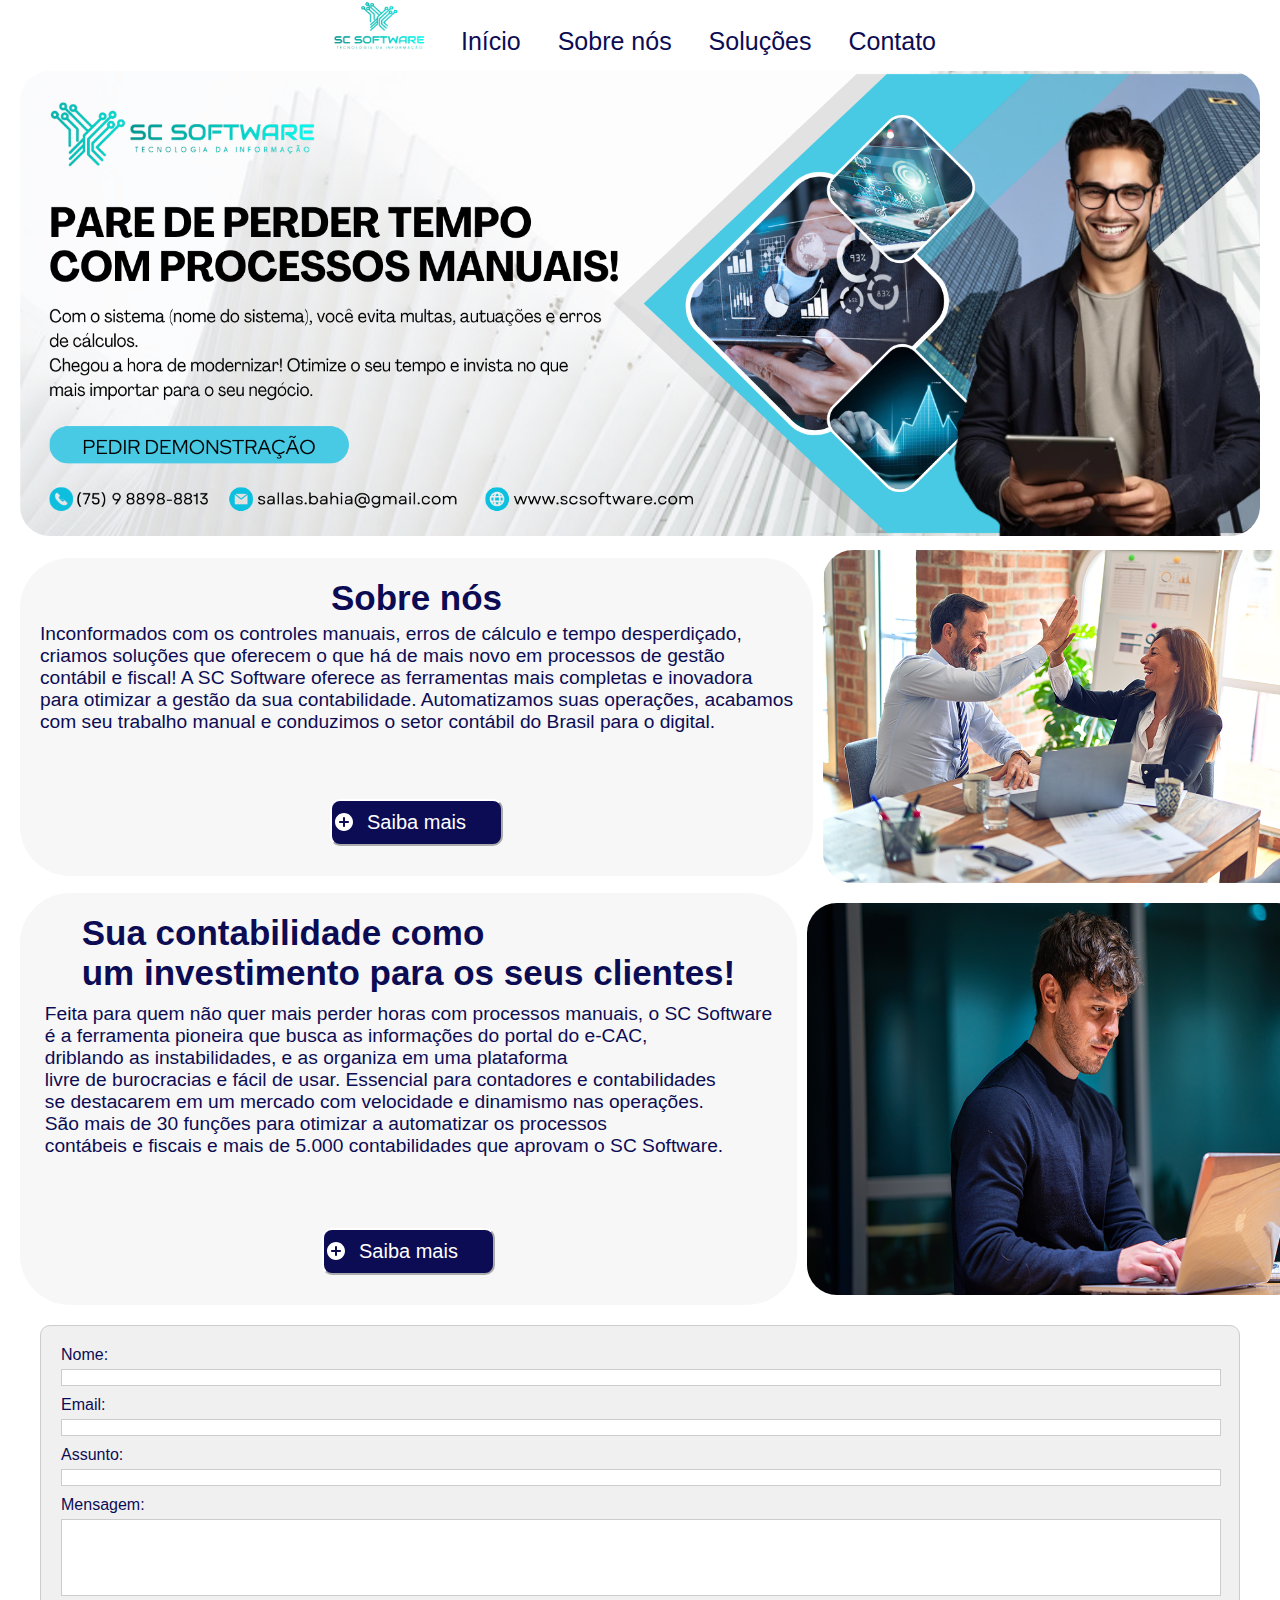
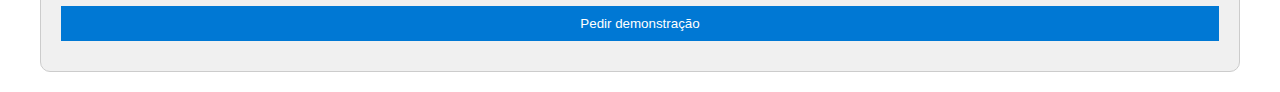
<file: index.html>
<!DOCTYPE html>
<html lang="pt-BR">
    <head>
        <meta charset="UTF-8">
        <meta name="viewport" content="width=device-width, initial-scale=1.0">
        <title>SC Software | Gestão Fiscal</title>
        <link rel="stylesheet" type= "text/css" href="css/folhadeestilo.css">
    </head>

    <body class="color-page">
        <div class="container-principal">
            <header>
                <nav id="menu">
                    <ul>
                        <li><img src="imagem/logo.png" alt="Logo da empresa" width="100" height="50"></li>
                        <li><a href="index.html">Início</a></li>
                        <li><a href="sobrenos.html">Sobre nós</a></li>
                        <li><a href="solucoes.html">Soluções</a></li>
                        <li><a href="contato.html">Contato</a></li>
                    </ul>
                </nav>
            </header>
        </div>
            <section id="banner">
                <a href="contato.html">
                    <img src="imagem/banner-topo.png" alt="banner-topo"/>
                </a>
            </section>

        <section class="sobrenos-pai"> 
            <div class="caixa-sobrenois">
                <h2>Sobre nós</h2>
                <p>Inconformados com os controles manuais, erros de cálculo e tempo desperdiçado,<br>
                    criamos soluções que oferecem o que há de mais novo em processos de gestão<br>
                    contábil e fiscal! A SC Software oferece as ferramentas mais completas e inovadora<br> 
                    para otimizar a gestão da sua contabilidade. Automatizamos suas operações, acabamos<br> 
                    com seu trabalho manual e conduzimos o setor contábil do Brasil para o digital.
                </p>
                <a href="sobrenos.html">
                    <button class="saibamais">
                    Saiba mais
                    </button>
                </a>
                    
            </div>
            <div class="img-sobre">
                <img src="imagem/divsobre.png" alt="imagem aleatoria"/>
            </div>
        </section>

        <section class="solucoes">
            <div class="caixa-solucoes"> 
                <h2>Sua contabilidade como<br> um investimento para os seus clientes!</h2>
                <p>Feita para quem não quer mais perder horas com processos manuais, o SC Software <br>
                    é a ferramenta pioneira que busca as informações  do portal do e-CAC,<br>
                    driblando as instabilidades, e as organiza em uma plataforma<br> 
                    livre de burocracias e fácil de usar. Essencial para contadores e contabilidades<br> 
                    se destacarem em um mercado com velocidade e dinamismo nas operações.<br>
                    São mais de 30 funções para otimizar a automatizar os processos <br>
                    contábeis e fiscais e mais de 5.000 contabilidades que aprovam o SC Software.
                </p>
                    
                <a href="solucoes.html">
                    <button class="saibamais">
                    Saiba mais
                    </button>
                </a>
                        
            </div>
            <div class="img-solucoes">
                <img src="imagem/img-solucoes.png" alt="imagem aleatoria"/>
            </div>
        </section>

                <footer>
                    <form action="enviar.py" method="post"> <!-- decidir se será em python ou javascript-->
                        <div>
                        <label for="nome">Nome:</label>
                        <input type="text" id="nome" name="nome" required>
                        </div>

                        <div>
                        <label for="email">Email:</label>
                        <input type="email" id="email" name="email" required>
                        </div>

                        <div>
                        <label for="assunto">Assunto:</label>
                        <input type="text" id="assunto" name="assunto" required>
                        </div>

                        <div>
                        <label for="mensagem">Mensagem:</label>
                        <textarea id="mensagem" name="mensagem" rows="5" cols="40" required></textarea>
                        </div>

                        <div>
                        <input type="submit" value="Pedir demonstração">
                        </div>
                    </form>
                </footer>
    </body>
</html>
</file>
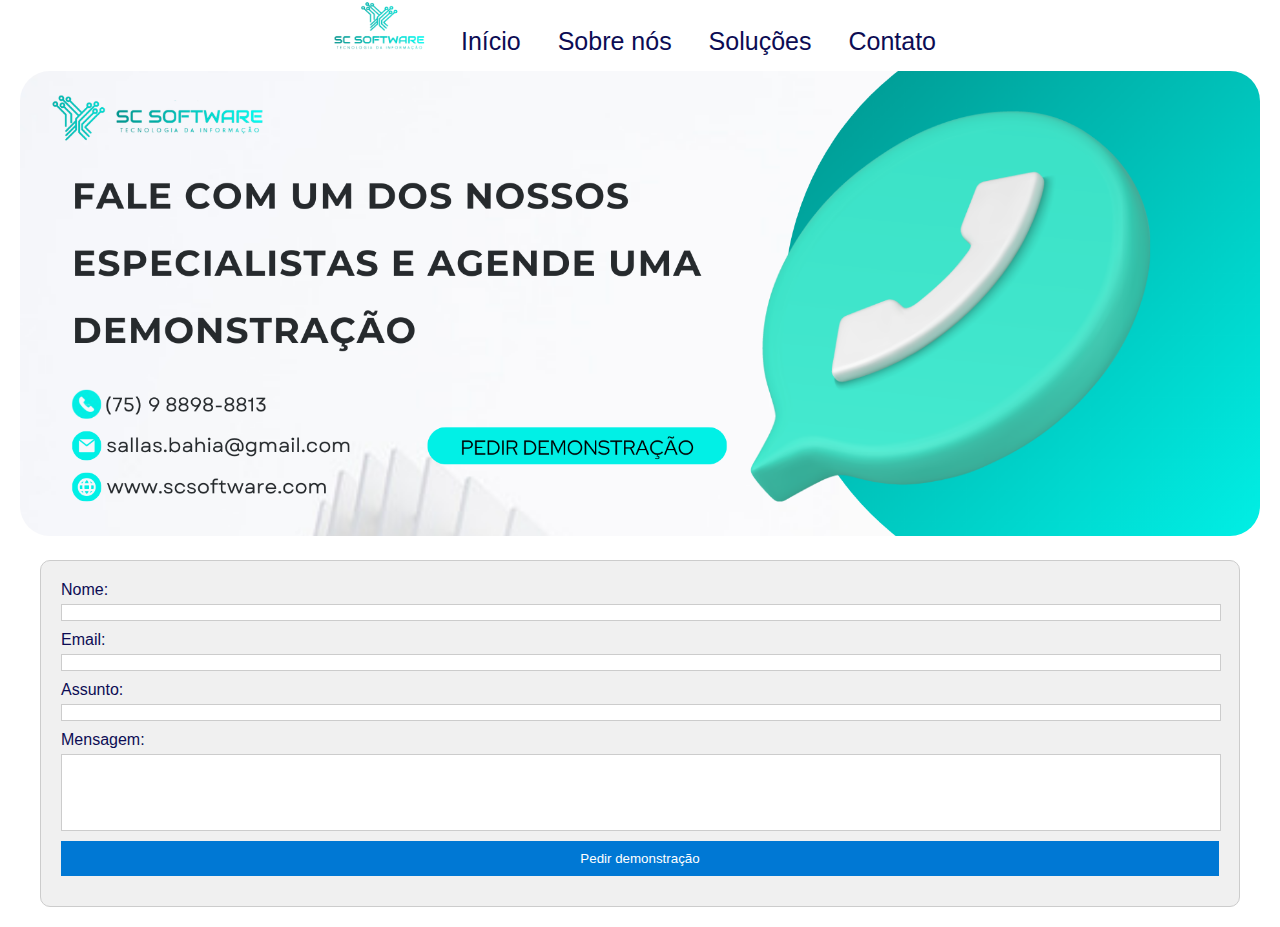
<file: contato.html>
<!DOCTYPE html>
<html lang="pt-BR">
    <head>
        <meta charset="UTF-8">
        <meta name="viewport" content="width=device-width, initial-scale=1.0">
        <title>Contato | SC Software</title>
        <link rel="stylesheet" type= "text/css" href="css/folhadeestilo.css">
    </head>

    <body class="color-page">
        <div class="container-principal">
            <header>
                <nav id="menu">
                    <ul>
                        <li><img src="imagem/logo.png" alt="Logo da empresa" width="100" height="50"></li>
                        <li><a href="index.html">Início</a></li>
                        <li><a href="sobrenos.html">Sobre nós</a></li>
                        <li><a href="solucoes.html">Soluções</a></li>
                        <li><a href="contato.html">Contato</a></li>
                    </ul>
                </nav>
            </header>
        </div>
            <section id="banner">
                <img src="imagem/contato.png" alt="banner contato">
            </section>
                <footer>
                    <form action="enviar.py" method="post"> <!-- decidir se será em python ou javascript-->
                        <div>
                            <label for="nome">Nome:</label>
                            <input type="text" id="nome" name="nome" required>
                        </div>
        
                        <div>
                            <label for="email">Email:</label>
                            <input type="email" id="email" name="email" required>
                        </div>
        
                        <div>
                            <label for="assunto">Assunto:</label>
                            <input type="text" id="assunto" name="assunto" required>
                        </div>
        
                        <div>
                            <label for="mensagem">Mensagem:</label>
                            <textarea id="mensagem" name="mensagem" rows="5" cols="40" required></textarea>
                        </div>
        
                        <div>
                            <input type="submit" value="Pedir demonstração">
                        </div>
                    </form>
                </footer>
    </body>
</html>
</file>
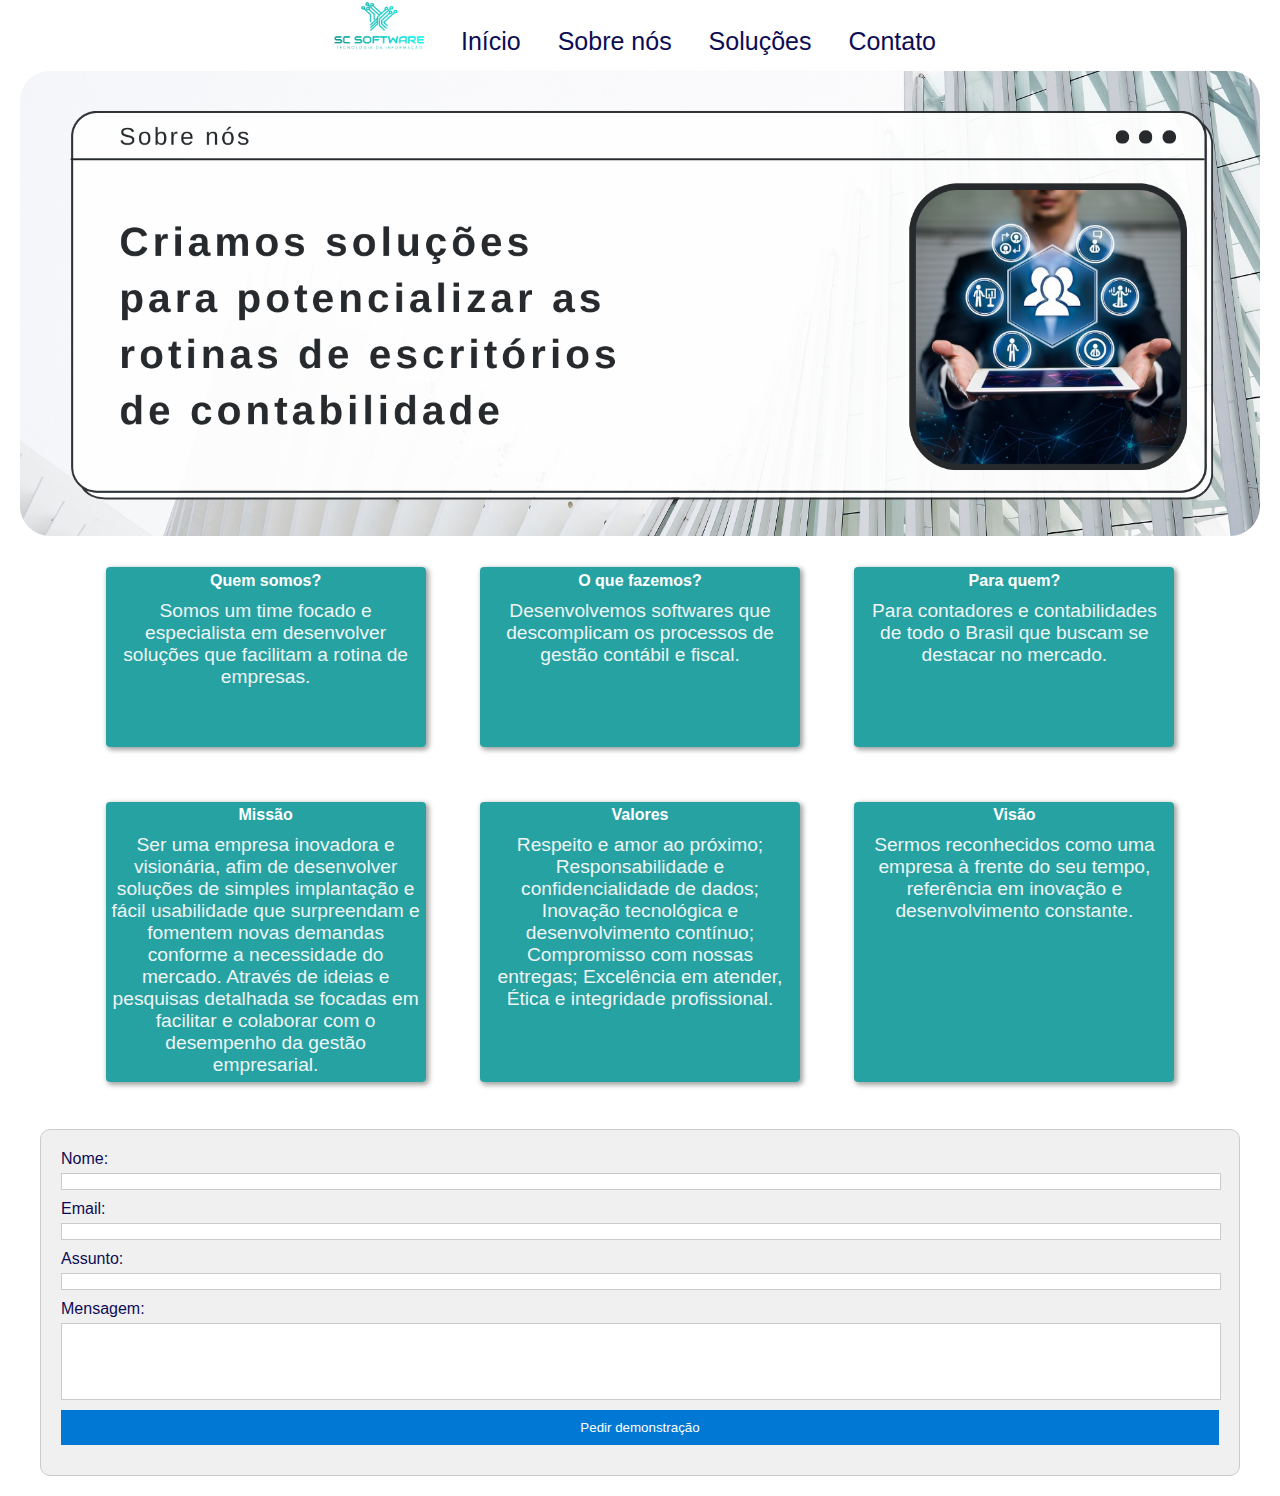
<file: sobrenos.html>
<!DOCTYPE html>
<html lang="pt-BR">
    <head>
        <meta charset="UTF-8">
        <meta name="viewport" content="width=device-width, initial-scale=1.0">
        <title>Sobre nós | SC Software</title>
        <link rel="stylesheet" type= "text/css" href="css/folhadeestilo.css">
    </head>

    <body class="color-page">
        <div class="container-principal" id="topo">
            <header>
                <nav id="menu">
                    <ul>
                        <li><img src="imagem/logo.png" alt="Logo da empresa" width="100" height="50"></li>
                        <li><a href="index.html">Início</a></li>
                        <li><a href="sobrenos.html">Sobre nós</a></li>
                        <li><a href="solucoes.html">Soluções</a></li>
                        <li><a href="contato.html">Contato</a></li>
                    </ul>
                </nav>
            </header>
        </div>
        <section id="banner">
            <img src="imagem/banner-sobrenos.png" alt="banner sobre nós">
        </section>
            <section>
                <div>
                    <div class="caixa">
                        <div class="caixa-principal">
                                <div class="subcaixa">
                                    <h3>Quem somos?</b></h3>
                                    <p>Somos um time focado e especialista em desenvolver soluções que facilitam a rotina de empresas.</p>
                                </div>
                        </div>

                        <div class="caixa-principal">
                                <div class="subcaixa">
                                    <h3><b>O que fazemos?</b></h3>
                                    <p>Desenvolvemos softwares que descomplicam os processos de gestão contábil e fiscal.</p>
                                </div>
                        </div>

                        <div class="caixa-principal">
                            <div class="subcaixa">
                                <h3><b>Para quem?</b></h3>
                                <p>Para contadores e contabilidades de todo o Brasil que buscam se destacar no mercado.</p>
                            </div>
                        </div>
                    </div>

                    <div class="caixa2">
                        <div class="caixa-principal">
                            <div class="subcaixa2">
                                <h3><b>Missão</b></h3>
                                <p>Ser uma empresa inovadora e visionária, afim de desenvolver soluções de simples implantação e
                                fácil usabilidade que surpreendam e fomentem novas demandas conforme a necessidade do mercado. 
                                Através de ideias e pesquisas detalhada se focadas em facilitar e colaborar com o desempenho da gestão empresarial.</p>
                            </div>
                        </div>

                        <div class="caixa-principal">
                            <div class="subcaixa2">
                                <h3><b>Valores</b></h3>
                                <p>Respeito e amor ao próximo; Responsabilidade e confidencialidade de dados; Inovação tecnológica e 
                                desenvolvimento contínuo; Compromisso com nossas entregas; Excelência em atender, Ética e integridade profissional.</p>
                            </div>
                        </div>

                        <div class="caixa-principal">
                            <div class="subcaixa2">
                                <h3><b>Visão</b></h3>    
                                <p>Sermos reconhecidos como uma empresa à frente do seu tempo, referência em inovação e desenvolvimento constante.</p>
                            
                            </div>
                        </div>
                    </div>
                </div>
            </section>
            <footer>
                <form action="enviar.py" method="post"> <!-- decidir se será em python ou javascript-->
                    <div>
                    <label for="nome">Nome:</label>
                    <input type="text" id="nome" name="nome" required>
                    </div>

                    <div>
                    <label for="email">Email:</label>
                    <input type="email" id="email" name="email" required>
                    </div>

                    <div>
                    <label for="assunto">Assunto:</label>
                    <input type="text" id="assunto" name="assunto" required>
                    </div>

                    <div>
                    <label for="mensagem">Mensagem:</label>
                    <textarea id="mensagem" name="mensagem" rows="5" cols="40" required></textarea>
                    </div>

                    <div>
                    <input type="submit" value="Pedir demonstração">
                    </div>
                </form>
            </footer>
    </body>
</html>
</file>
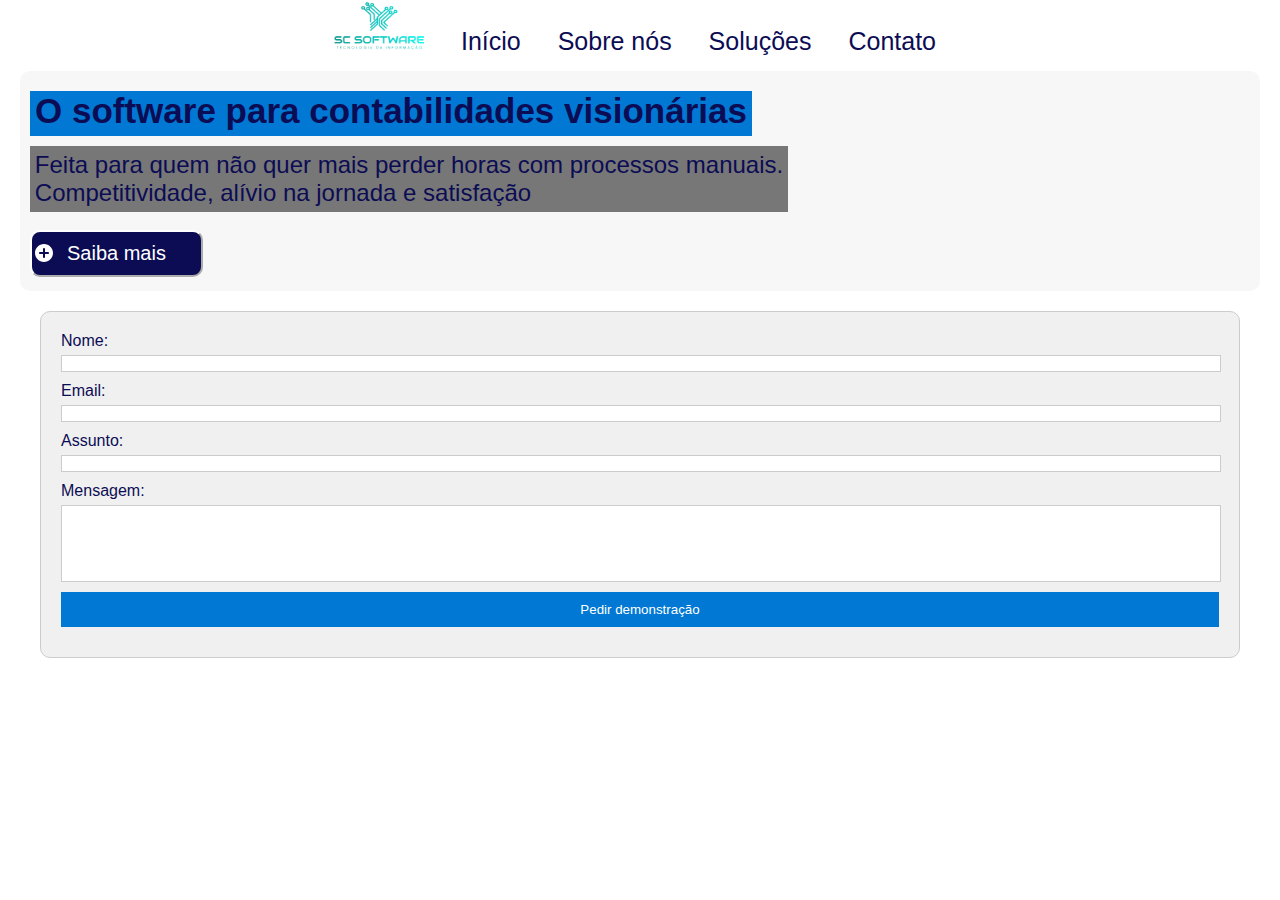
<file: solucoes.html>
<!DOCTYPE html>
<html lang="pt-BR">
    <head>
        <meta charset="UTF-8">
        <meta name="viewport" content="width=device-width, initial-scale=1.0">
        <title>Soluções | SC Software</title>
        <link rel="stylesheet" type= "text/css" href="css/folhadeestilo.css">
    </head>

    <body class="color-page">
        <div class="container-principal">
            <header>
                <nav id="menu">
                    <ul>
                        <li><img src="imagem/logo.png" alt="Logo da empresa" width="100" height="50"></li>
                        <li><a href="index.html">Início</a></li>
                        <li><a href="sobrenos.html">Sobre nós</a></li>
                        <li><a href="solucoes.html">Soluções</a></li>
                        <li><a href="contato.html">Contato</a></li>
                    </ul>
                </nav>
            </header>
        </div>
        <section class="topo-solucoes">
                <div class="caixa-principal-solucoes">
                    <h1>O software para contabilidades visionárias</h1>
                        <p>Feita para quem não quer mais perder horas com processos manuais.<br>
                        Competitividade, alívio na jornada e satisfação</p>
                        <a href="contato.html">
                            <button class="saibamais">
                            Saiba mais
                            </button>
                        </a>
                </div>
        </section>
        <div>
            <footer>
                <form action="enviar.py" method="post"> <!-- decidir se será em python ou javascript-->
                    <div>
                        <label for="nome">Nome:</label>
                        <input type="text" id="nome" name="nome" required>
                    </div>

                    <div>
                        <label for="email">Email:</label>
                        <input type="email" id="email" name="email" required>
                    </div>

                    <div>
                        <label for="assunto">Assunto:</label>
                        <input type="text" id="assunto" name="assunto" required>
                    </div>

                    <div>
                        <label for="mensagem">Mensagem:</label>
                        <textarea id="mensagem" name="mensagem" rows="5" cols="40" required></textarea>
                    </div>

                    <div>
                        <input type="submit" value="Pedir demonstração">
                    </div>
                </form>
            </footer>
        </div>
    </body>
</html>
</file>
<file: css/folhadeestilo.css>
/* inicia todos os elementos com o magin 0 e padding 0 */
* {  
    margin: 0;
    padding: 0;
    font-family: Calibri, 'Gill Sans', 'Gill Sans MT', 'Trebuchet MS', sans-serif;
}
.container-principal {
    text-align: center;
    font-family: Calibri, 'Gill Sans', 'Gill Sans MT', 'Trebuchet MS', sans-serif;
    color:#777;}

/* definir as propiedades do topo */
head {
    width: 100%;
    height: 100px;
    background-color: #FFF;
    position: relative;
    top: 0;
}
#menu ul li img {
    float: left;
    margin-right: 10px;
  }
#menu {
    background-color: #fff;
    width: 100%;
}
#menu ul {
    list-style: none;
    font-size: 25px;
    margin: 0;
    padding: 0;
}
#menu ul li {
    color: #0c0c54;
    display: inline-block;
    position: relative;
}
#menu ul li a {
    color: #0c0c54;
    text-decoration: none;
    padding: 15px;
    display: block;
}
#menu ul li.active a {
    color: #777;
    font-weight: bold;
}
#menu ul li a:hover {
background-color: #cbcbcb;
}
#menu ul li a {
    transition: background 0.3s;
  }
  #menu ul li a:hover {
    transform: scale(1.1);
  }
/* definir propriedades do banner-topo */
#banner{
    width: 100%;
    
}
#banner img{
    width: 100%;
    margin-bottom: 0;
    border-radius: 30px;
}
/* definer a cor de fundo das páginas sobre, soluções e contato */
.color-page {
    background-color: #FFFFFF;
    display: flex;
    flex-direction: column;
    max-width: 1240px;
    margin: 0 auto;
}
/* definir as propriedades da página principal */
.sobrenos-pai {
    padding: 54 54;
    display: flex;
    align-items: center;
}
.caixa-sobrenois {
    background-color: rgb(247, 247, 247);
    font-size: 6rem;
    margin: 0rem;
    padding-top: 20px;
    padding-left: 20px;
    padding-right: 20px;
    padding-bottom: 20px;
    display: flex;
    flex-direction: column;
    border-radius: 50px;
    align-items: center;
}
.caixa-sobrenois h2 {
    color: #0c0c54;
    font-size: 35px;
    padding-top: 0px;
    padding-left: 5px;
    padding-right: 5px;
    padding-bottom: 5px;
    align-items: center;
    justify-content: center;
}
.caixa-sobrenois p {
    position: relative;
    text-align: left;
    margin: 0 auto;
    color: #0C0C54;
    font-size: 1.2rem;
    margin-bottom: .5rem;
}
.img-sobre{
    display: flex;
    width: 100px;
    height: auto;
    margin: 10px;
    max-width: 100%;
}
.img-sobre img{
    max-width: 500px;
    border-radius: 30px;
}
.saibamais {
    font-family: Calibri, 'Gill Sans', 'Gill Sans MT', 'Trebuchet MS', sans-serif;
    font-size: 20px;
    border-radius: 10px;
    background: url(../imagem/saibamais.png) no-repeat left;
    background-color: #0C0C54;
    border-color: #ffffff;
    color: #FFFFFF;
    padding: 10px 35px;
    margin: 10px;
    transition: 250ms ease-in-out;
}
.saibamais:hover {
    transform: scale(1.1);
}
.solucoes { 
    padding: 54 54;
    display: flex;
    align-items: left;
}
.caixa-solucoes {
    background-color: rgb(247, 247, 247);
    font-size: 6rem;
    margin: 0rem;
    padding-top: 20px;
    padding-left: 20px;
    padding-right: 20px;
    padding-bottom: 20px;
    display: flex;
    flex-direction: column;
    border-radius: 50px;
    align-items: center;
}
.caixa-solucoes h2 {
    color: #0c0c54;
    position: relative;
    font-size: 35px;
    padding-top: 0px;
    padding-left: 5px;
    padding-right: 5px;
    padding-bottom: 5px;
    align-items: center;
    justify-content: center;
}
.caixa-solucoes p {
    position: relative;
    text-align: left;
    margin: 0 auto;
    color: #0C0C54;
    font-size: 1.2rem;
    padding: .3rem;
    margin-bottom: .5rem;
}
.img-solucoes{
    display: flex;
    width: 100px;
    height: auto;
    margin: 10px;
    max-width: 100%;
}
.img-solucoes img{
    max-width: 500px;
    border-radius: 30px;
}
/* definir as propriedades da página sobre nós */
.caixa {
    display: flex;
    justify-content: center;
    align-items: center;
}
.caixa-principal {
    margin: 1rem;
    display: flex;
    height: auto;
    align-items: center;
    justify-content: space-between;
    font-size: 2rem;
    flex-wrap: wrap;
}
.subcaixa {
    background-color: #23a1a1fb;
    margin: .7rem;
    width: 20rem;
    height: 180px;
    color: #fff;
    display: flex;
    flex-direction: column;
    align-items: center;
    border-radius: 4px;
    box-shadow: 2px 2px 5px 1px #0000005d;
    transition: 360ms ease-in-out;
}
.subcaixa:hover {
    transform: scale(1.1);
}
.subcaixa h3 {
    font-size: 1rem;
    padding: .3rem;
    align-items: center;
    justify-content: center;
}
.subcaixa p {
    /* background-color: darkolivegreen; */
    text-align: center;
    margin: 0 auto;
    color: rgb(239, 245, 245);
    font-size: 1.2rem;
    padding: .3rem;
    margin-bottom: .5rem;
    align-items: center;
    justify-content: space-between;
}
.caixa2 {
    display: flex;
    justify-content: center;
    align-items: center;
}
.subcaixa2 {
    background-color: #23a1a1fb;
    margin: .7rem;
    width: 20rem;
    height: 280px;
    color: #fff;
    display: flex;
    flex-direction: column;
    align-items: center;
    border-radius: 4px;
    box-shadow: 2px 2px 5px 1px #0000005d;
    transition: 360ms ease-in-out;
}
.subcaixa2:hover {
    transform: scale(1.1);
}
.subcaixa2 h3 {
    font-size: 1rem;
    padding: .3rem;
    align-items: center;
    justify-content: center;
}
.subcaixa2 p {
    /* background-color: darkolivegreen; */
    text-align: center;
    margin: 0 auto;
    color: rgb(239, 245, 245);
    font-size: 1.2rem;
    padding: .3rem;
    margin-bottom: .5rem;
    align-items: center;
    justify-content: space-between;
}

/* Definições da página SOLUÇÕES */
.caixa-principal-solucoes {
    background-color: rgb(247, 247, 247);
    border-radius: 10px;
    height: 200px;
    padding: 10px 0;
    margin: 0;
}
.topo-solucoes h1 {
    background-color: #0078d4;
    color: #0c0c54;
    position: relative;
    margin: 10px;
    width: fit-content;
    font-size: 35px;
    padding-top: 0px;
    padding-left: 5px;
    padding-right: 5px;
    padding-bottom: 5px;
    align-items: center;
    justify-content: center;
}
.topo-solucoes p {
    background-color: #777;
    text-align: left;
    margin: 10px;
    width: fit-content;
    color: #0c0c54;
    font-size: 1.5rem;
    padding: .3rem;
    margin-bottom: .5rem; 
}
/* Define a fonte, a cor de fundo e as margens do formulário */
form {
    font-family: Calibri, 'Gill Sans', 'Gill Sans MT', 'Trebuchet MS', sans-serif;
    color: #0C0C54;
    background-color: #f0f0f0;
    margin: 20px;
    padding: 20px;
    border: 1px solid #cccccc;
    border-radius: 10px;
}
  /* Define o estilo dos rótulos dos campos */
  label {
    display: block;
    margin-bottom: 5px;
}
  /* Define o estilo dos campos de entrada */
  input, textarea {
    display: block;
    width: 100%;
    margin-bottom: 10px;
    border: 1px solid #ccc;
}
  /* Define o estilo do botão de envio */
  input[type="submit"] {
    background-color: #0078d4;
    color: white;
    border: none;
    padding: 10px;
    cursor: pointer;
}
  /* Define o estilo do campo de mensagem */
  textarea {
    resize: none;
}
</file>
